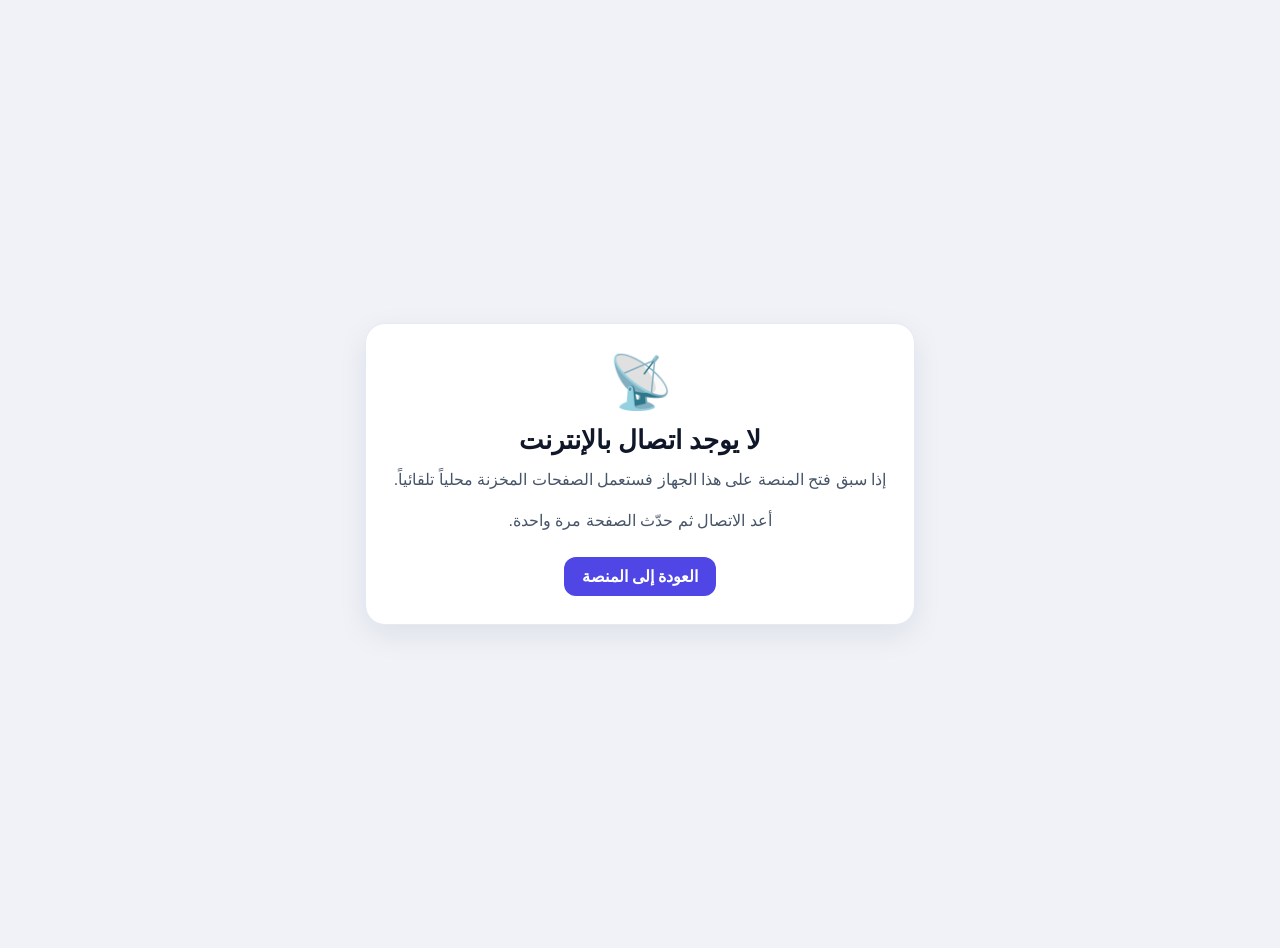
<file: offline.html>
<!DOCTYPE html>
<html lang="ar" dir="rtl">
<head>
  <meta charset="UTF-8">
  <meta name="viewport" content="width=device-width,initial-scale=1.0">
  <title>بدون اتصال</title>
  <meta name="theme-color" content="#1e1b4b">
  <style>
    body{margin:0;font-family:Tajawal,Arial,sans-serif;background:#f0f2f8;color:#0f1729;display:flex;align-items:center;justify-content:center;min-height:100vh;padding:24px}
    .box{max-width:520px;background:#fff;border:1px solid #e4e9f4;border-radius:20px;padding:28px;box-shadow:0 10px 30px rgba(15,23,42,.08);text-align:center}
    .icon{font-size:52px;margin-bottom:12px}
    h1{margin:0 0 10px;font-size:26px}
    p{margin:0 0 12px;line-height:1.8;color:#475569}
    a{display:inline-block;margin-top:10px;background:#4f46e5;color:#fff;text-decoration:none;padding:10px 18px;border-radius:12px;font-weight:700}
  </style>
</head>
<body>
  <div class="box">
    <div class="icon">📡</div>
    <h1>لا يوجد اتصال بالإنترنت</h1>
    <p>إذا سبق فتح المنصة على هذا الجهاز فستعمل الصفحات المخزنة محلياً تلقائياً.</p>
    <p>أعد الاتصال ثم حدّث الصفحة مرة واحدة.</p>
    <a href="./index.html">العودة إلى المنصة</a>
  </div>
</body>
</html>
</file>
